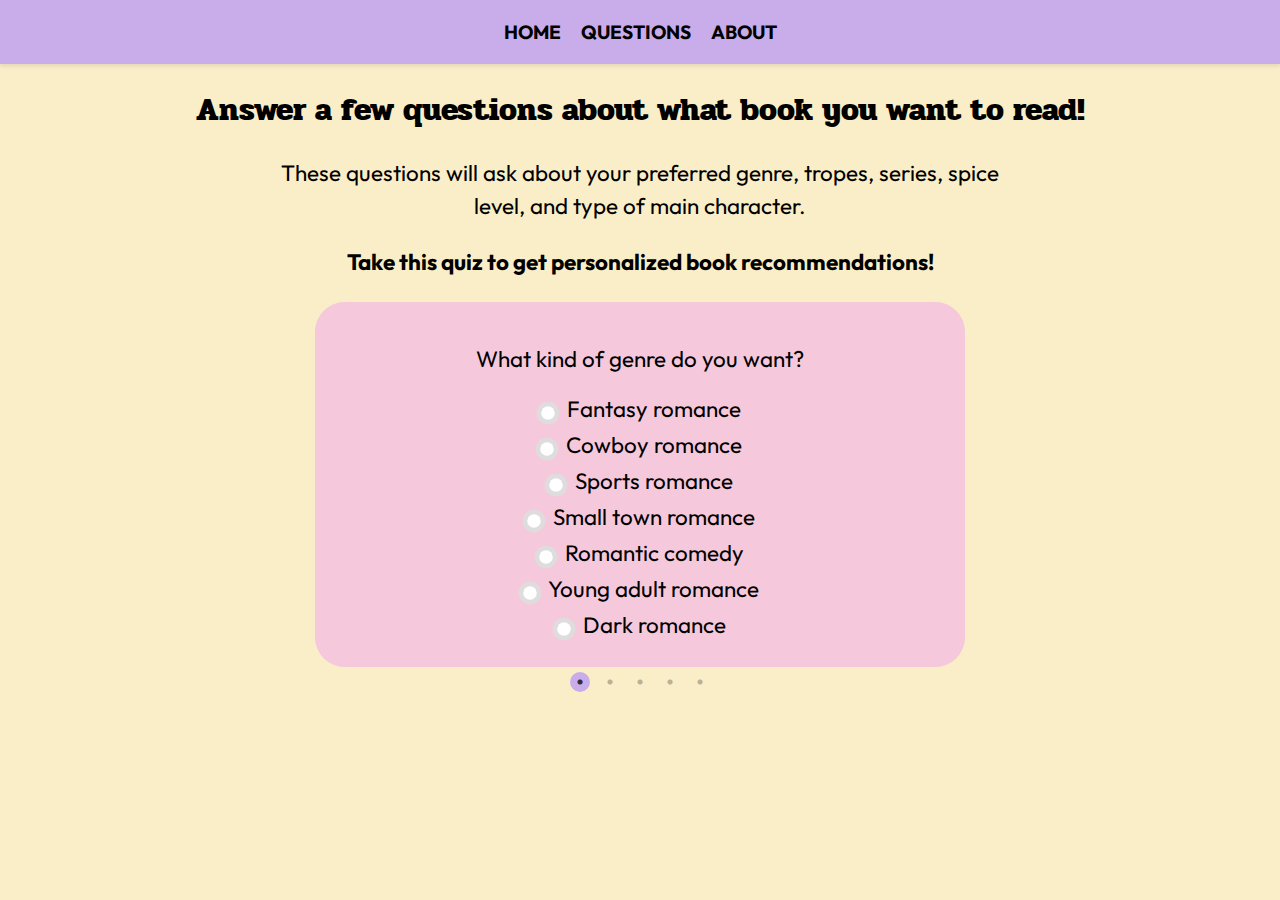
<file: questions.html>
<!DOCTYPE html>
<html lang="en">

<head>
    <meta charset="UTF-8"/>
    <meta http-equiv="X-UA-Compatible" content="IE=edge" />
    <meta name="viewport" content="width=device-width, initial-scale=1.0" />
    <title>Romance Book Recommender: Questions</title>
    <link rel="stylesheet" href="styles/questionstyles.css">
    <script src="scripts/jsquestions.js" defer></script>

    <link rel="stylesheet" type="text/css" href="slick/slick.css" />
    <link rel="stylesheet" type="text/css" href="slick/slick-theme.css" />

    <!-- <link rel="stylesheet" type="text/css" href="https://cdnjs.cloudflare.com/ajax/libs/slick-carousel/1.8.1/slick.min.css"/>
    <link rel="stylesheet" type="text/css" href="https://cdnjs.cloudflare.com/ajax/libs/slick-carousel/1.8.1/slick-theme.min.css"/> -->


    <script src="https://code.jquery.com/jquery-3.6.0.min.js"></script>
    <script src="slick/slick.min.js"></script>
    <script src="scripts/slick-init.js" defer></script>
</head>

<body>

    <nav>
        <ul>
            <li><a href="index.html">HOME</a></li>
            <li><a href="questions.html">QUESTIONS</a></li>
            <li><a href="about.html">ABOUT</a></li>
        </ul>
    </nav>

    <h1>Answer a few questions about what book you want to read!</h1>
    <div class="description">
        <p>These questions will ask about your preferred genre, tropes, series, spice level, and type of main character.</p>
        <p>Take this quiz to get personalized book recommendations!</p>
    </div>
    <form id="questionForm">
        <div class="single-item">
            <!-- Slide 1 -->
            <div>
                <p>What kind of genre do you want?</p>
                <label><input type="radio" name="questionThree" value="Fantasy Romance"> Fantasy romance</label><br>
                <label><input type="radio" name="questionThree" value="Cowboy Romance"> Cowboy romance</label><br>
                <label><input type="radio" name="questionThree" value="Sports Romance"> Sports romance</label><br>
                <label><input type="radio" name="questionThree" value="Small Town Romance"> Small town romance</label><br>
                <label><input type="radio" name="questionThree" value="Romantic Comedy"> Romantic comedy</label><br>
                <label><input type="radio" name="questionThree" value="Young Adult Romance"> Young adult romance</label><br>
                <label><input type="radio" name="questionThree" value="Dark Romance"> Dark romance</label>
            </div>
    
            <!-- Slide 2 -->
            <div>
                <p>What trope do you want?</p>
                <label><input type="radio" name="questionTwo" value="Friends to Lovers"> Friends to lovers</label><br>
                <label><input type="radio" name="questionTwo" value="Enemies to Lovers"> Enemies to lovers</label><br>
                <label><input type="radio" name="questionTwo" value="Workplace"> Workplace</label><br>
                <label><input type="radio" name="questionTwo" value="Forced Proximity"> Forced proximity</label><br>
                <label><input type="radio" name="questionTwo" value="Fake Dating"> Fake dating</label><br>
                <label><input type="radio" name="questionTwo" value="Slow Burn"> Slow burn</label><br>
                <label><input type="radio" name="questionTwo" value="Love Triangle"> Love triangle</label><br>
                <label><input type="radio" name="questionTwo" value="Grumpy/Sunshine"> Grumpy/sunshine</label><br>
                <label><input type="radio" name="questionTwo" value="Second Chance Romance"> Second chance</label>
            </div>
    
            <!-- Slide 3 -->
            <div>
                <p>Do you want it to be part of a series?</p>
                <label><input type="radio" name="questionFive" value="Yes"> Yes</label><br>
                <label><input type="radio" name="questionFive" value="No"> No</label>
            </div>
    
            <!-- Slide 4 -->
            <div>
                <p>Would you like an open or closed door romance?*</p>
                <p>*An open door romance refers to a romance novel with spice/explicit sex scenes.</p>
                <label><input type="radio" name="questionFour" value="Open Door"> Open</label><br>
                <label><input type="radio" name="questionFour" value="Closed Door"> Closed</label>
            </div>
    
            <!-- Slide 5 -->
            <div>
                <p>What kind of main character do you want to read about?</p>
                <label><input type="radio" name="questionOne" value="FMC"> Female</label><br>
                <label><input type="radio" name="questionOne" value="MMC"> Male</label><br>
                <label><input type="radio" name="questionOne" value="Dual"> Dual POV</label>
            </div>
        </div>
        <div style="text-align: center;">
            <button type="submit" id="gonext">Get my book match!</button>
        </div>
    </form>

</body>

</html>
</file>
<file: styles/questionstyles.css>
/* fonts */
@import url('https://fonts.googleapis.com/css2?family=Pridi:wght@200;300;400;500;600;700&display=swap');
@import url('https://fonts.googleapis.com/css2?family=Outfit:wght@100..900&display=swap');

* {
	box-sizing: border-box;
}

*::before, *::after {
	box-sizing: inherit;
}

html {
    font-size: 16px;
}

body {
    background: #FAEEC8;
    margin: 0;
}

h1 {
    font-family: "Pridi";
    font-size: 2em;
    text-align: center;
}

.description {
    max-width: 60%;
    margin: 0 auto;
    text-align: center;
    font-weight: normal;
    font-family: "Outfit";
    line-height: 1.5;
}

.description > p:nth-of-type(2) {
    font-weight: bold;
}

ol {
    font-family: "Outfit";
    font-size: 1em;
    text-align: center;
    list-style-type: none;
    padding-left: 0;
}

ol li {
    margin-bottom: 15px;
  }

li > p {
    font-family: "Outfit";
    text-align: center;
    font-weight: bold;
    font-size: 2em;
}

p {
    font-family: "Outfit";
    font-size: 1.4em;
    text-align: center;
    font-weight: normal;
}

#gonext {
    display: none;
    margin: auto;
    font-size: 2em;
    text-transform: uppercase;
    background-color: #C8ADEA;
    color: black;
    border: none;
    padding: 10px;
    font-family: "Outfit";
    border-radius: 5px;
    cursor: pointer;
    margin-bottom: 20px;
}

#gonext:hover {
    border: solid black 2px;
    color: black;
}

nav {
    position: sticky;
    top: 0;
    background-color: #C8ADEA;
    z-index: 1000; 
    box-shadow: 0 2px 4px rgba(0,0,0,0.1);
    width: 100%;
    padding: 0;
}
  
nav ul {
    list-style-type: none;
    margin: 0;
    padding: 20px 50px;
    display: flex;
    gap: 20px;
    justify-content: center;
}
  
nav li a {
    text-decoration: none;
    color: black;
    font-weight: bold;
    font-family: "Outfit";
    transition: text-shadow 0.3s ease; 
    font-size: 1.2rem;
}
  
nav li a:hover {
    text-shadow: 2px 2px 5px rgba(0, 0, 0, 0.3);
}

input[type="radio"] {
    appearance: none;
    -moz-appearance: none;
    margin-right: 10px;
    transform: scale(1.7);
    width: 0.6em;
    height: 0.6em;
    box-shadow: inset 0 0 0 .4em #fff, 0 0 0 .2em;
    border-radius: 50%;
    transition: .2s;
    cursor: pointer;
    color: #ddd;
    text-align: center;
    -ms-flex-item-align: center;
    align-self: center;
}
input[type="radio"]:hover, input[type="radio"]:checked {
    background: black;
    box-shadow: inset 0 0 0 .5em #fff, 0 0 0 .25em #C8ADEA;
}
input[type="radio"]:checked {
    background: black;
    box-shadow: inset 0 0 0 .4em #fff, 0 0 0 .2em #C8ADEA;
    text-shadow: 0px 4px 8px rgba(0, 0, 0, 0.2);
}
  input[type="radio"]:focus {
    outline: 0;
}

label {
    font-size: 1.4rem; 
    display: inline-block;
    margin-bottom: 8px;
    cursor:pointer;
} 

label:hover {
    text-shadow: 0px 4px 8px rgba(0, 0, 0, 0.2);
}

/* slick styling */ 
.slick-slide {
    display: none;
}
.slick-slide.slick-current.slick-active {
    display: block;
}

.slick-dots {
    text-align: center;
    margin-top: 20px;
    padding: 0;
    list-style: none;
}

.slick-dots li {
    display: inline-block;
    margin: 0 5px;
}

.slick-dots li button {
    font-size: 0;
    width: 12px;
    height: 12px;
    background: #ddd;
    border-radius: 50%;
    border: none;
    cursor: pointer;
}

.slick-dots li.slick-active button {
    background: #C8ADEA;
}

#gonext {
    display: none;
    margin: 20px auto 40px auto;
    font-size: 2em;
    text-align: center;
    text-transform: uppercase;
    background-color: #C8ADEA;
    color: black;
    border: none;
    padding: 10px 20px;
    font-family: "Outfit";
    border-radius: 5px;
    cursor: pointer;
}

.slick-slide {
    background-color: #F5C9DB;
    padding: 20px;
    border-radius: 30px;
    box-sizing: border-box;
    overflow: hidden;
}

.single-item > div {
    background-color: #F5C9DB;
    text-align: center;
    font-family: "Outfit";
    border-radius: 30px;
    box-sizing: border-box;
    overflow: hidden;
    align-items: center;
    justify-content: center;
}

.single-item {
    width: 100%;
    max-width: 650px;
    margin: 0 auto;
}

.slick-track {
    transition: height 0.3s ease;
}

  @media (max-width: 768px) {
    nav ul {
        flex-direction: row;
        align-items: center;
        gap: 10px;
    }
  
    h1 {
        font-size: 1.5em;
    }

    li > p {
        font-size: 1.3em;
    }

    p {
        font-size: 1.2em;
    }
  
    body {
        padding: 10px;
    }

    #gonext {
        font-size: 1.2em;
        padding: 8px 16px;
    }

    .single-item > div {
        min-height: 300px; /* slightly smaller slides on mobile */
        padding: 10px;
    }
    
    input[type="radio"] {
        transform: scale(1.2); /* smaller radio buttons on mobile */
        margin-right: 8px;
    }
    

  }
</file>
